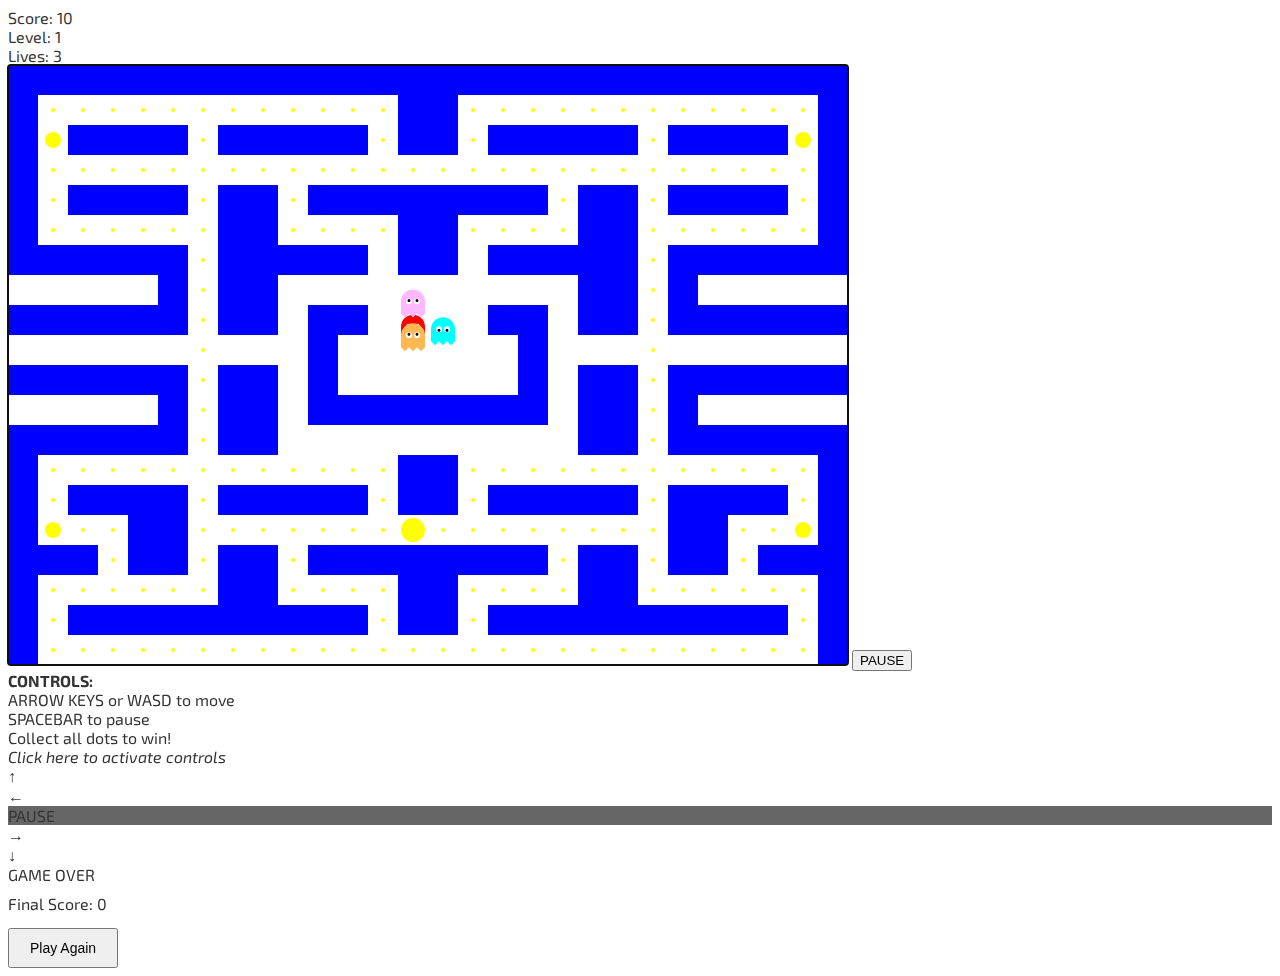
<file: index.html>
<!DOCTYPE html>
<html lang="en">
<head>
    <meta charset="UTF-8">
    <meta name="viewport" content="width=device-width, initial-scale=1.0">
    <title>Pac-Man Arcade</title>
    <link rel="preconnect" href="https://fonts.googleapis.com">
    <link rel="preconnect" href="https://fonts.gstatic.com" crossorigin>
    <link href="https://fonts.googleapis.com/css2?family=Press+Start+2P&display=swap" rel="stylesheet">
    <link rel="stylesheet" href="style.css">
</head>
<body>
    <div id="arcade-machine">
        <div id="crt-container">
            <div id="scanline-overlay"></div>
            <div id="glass-overlay"></div>
            <div id="gameContainer">
                <div id="gameInfo">
                    <div>Score: <span id="score">0</span></div>
                    <div>Level: <span id="level">1</span></div>
                    <div>Lives: <span id="lives">3</span></div>
                </div>
                
                <canvas id="gameCanvas" width="840" height="600" tabindex="0"></canvas>
                
                <button id="pauseBtn" onclick="togglePause()">PAUSE</button>
                
                <div id="controls">
                    <strong>CONTROLS:</strong><br>
                    ARROW KEYS or WASD to move<br>
                    SPACEBAR to pause<br>
                    Collect all dots to win!<br>
                    <em>Click here to activate controls</em>
                </div>
                
                <div id="mobileControls">
                    <div></div>
                    <div class="control-btn" ontouchstart="handleTouch(event, 0, -1)" onmousedown="handleTouch(event, 0, -1)">↑</div>
                    <div></div>
                    <div class="control-btn" ontouchstart="handleTouch(event, -1, 0)" onmousedown="handleTouch(event, -1, 0)">←</div>
                    <div class="control-btn" onclick="togglePause()" style="background: #666; font-size: 16px;">PAUSE</div>
                    <div class="control-btn" ontouchstart="handleTouch(event, 1, 0)" onmousedown="handleTouch(event, 1, 0)">→</div>
                    <div></div>
                    <div class="control-btn" ontouchstart="handleTouch(event, 0, 1)" onmousedown="handleTouch(event, 0, 1)">↓</div>
                    <div></div>
                </div>
            </div>
        </div>
    </div>
    
    <div id="gameOver">
        <div id="gameOverText">GAME OVER</div>
        <div style="font-size: 16px; margin-top: 10px;">Final Score: <span id="finalScore">0</span></div>
        <button id="restartBtn" style="margin-top: 15px; padding: 10px 20px; font-size: 14px;">Play Again</button>
    </div>

    <script src="script.js"></script>
</body>
</html>
</file>
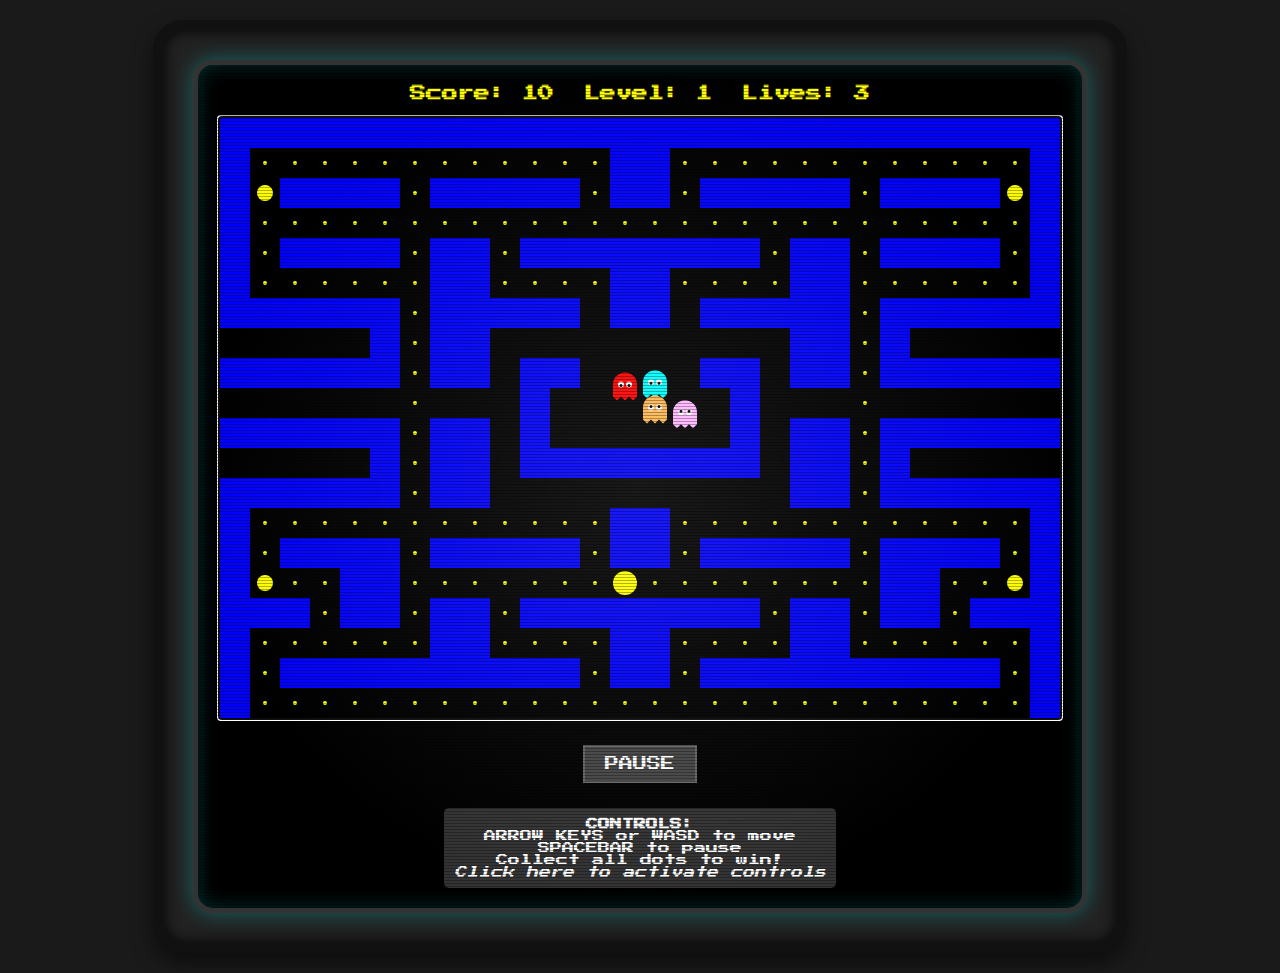
<file: ai_studio_code (15).html>
<!DOCTYPE html>
<html lang="en">
<head>
    <meta charset="UTF-8">
    <meta name="viewport" content="width=device-width, initial-scale=1.0">
    <title>Pac-Man Arcade</title>
    <link rel="preconnect" href="https://fonts.googleapis.com">
    <link rel="preconnect" href="https://fonts.gstatic.com" crossorigin>
    <link href="https://fonts.googleapis.com/css2?family=Press+Start+2P&display=swap" rel="stylesheet">
    <style>
        body {
            margin: 0;
            padding: 20px;
            background: #1a1a1a;
            color: #ffff00;
            font-family: 'Press Start 2P', cursive;
            display: flex;
            justify-content: center;
            align-items: center;
            min-height: 100vh;
            user-select: none;
        }

        #arcade-machine {
            background: #222;
            padding: 30px;
            border-radius: 30px;
            box-shadow: 0 10px 20px rgba(0,0,0,0.5), inset 0 0 15px #000;
            border: 10px solid #111;
        }

        #crt-container {
            position: relative;
            background: #000;
            border-radius: 20px;
            box-shadow: 0 0 20px rgba(0, 255, 255, 0.3), inset 0 0 20px rgba(0, 255, 255, 0.2);
            padding: 20px;
            border: 5px solid #333;
        }

        #scanline-overlay {
            position: absolute;
            top: 0;
            left: 0;
            width: 100%;
            height: 100%;
            background: repeating-linear-gradient(
                0deg,
                rgba(0, 0, 0, 0.3) 0,
                rgba(0, 0, 0, 0.3) 1px,
                transparent 1px,
                transparent 3px
            );
            pointer-events: none;
            z-index: 10;
            border-radius: 20px;
        }

        #glass-overlay {
            position: absolute;
            top: 0;
            left: 0;
            width: 100%;
            height: 100%;
            background: radial-gradient(
                ellipse at center,
                rgba(255, 255, 255, 0.1) 0%,
                rgba(255, 255, 255, 0) 70%
            );
            border-radius: 20px;
            pointer-events: none;
            z-index: 9;
        }

        #gameContainer {
            display: flex;
            flex-direction: column;
            align-items: center;
            gap: 15px;
        }

        #gameCanvas {
            border: 2px solid #0000ff;
            background: #000;
        }

        #gameInfo {
            display: flex;
            gap: 30px;
            font-size: 16px;
            font-weight: bold;
        }

        #controls {
            text-align: center;
            font-size: 12px;
            color: #fff;
            margin-top: 10px;
            background: #333;
            padding: 10px;
            border-radius: 5px;
        }

        #mobileControls {
            display: none;
            grid-template-columns: repeat(3, 80px);
            grid-template-rows: repeat(3, 80px);
            gap: 10px;
            margin-top: 20px;
        }

        .control-btn {
            background: #444;
            border: 3px solid #666;
            color: #fff;
            font-size: 24px;
            font-weight: bold;
            cursor: pointer;
            user-select: none;
            display: flex;
            align-items: center;
            justify-content: center;
            border-radius: 10px;
            touch-action: manipulation;
        }

        .control-btn:active {
            background: #666;
            border-color: #888;
            transform: scale(0.95);
        }

        #pauseBtn {
            background: #444;
            border: 2px solid #666;
            color: #fff;
            padding: 10px 20px;
            font-size: 14px;
            cursor: pointer;
            margin-top: 10px;
            font-family: 'Press Start 2P', cursive;
        }

        #gameOver {
            position: absolute;
            top: 50%;
            left: 50%;
            transform: translate(-50%, -50%);
            background: rgba(0, 0, 0, 0.9);
            color: #ffff00;
            padding: 30px;
            text-align: center;
            border: 3px solid #ffff00;
            font-size: 20px;
            display: none;
        }

        @media (max-width: 900px) {
            #mobileControls {
                display: grid;
            }
            
            #controls {
                display: none;
            }
            
            #gameCanvas {
                max-width: 100vw;
                max-height: 50vh;
                width: auto;
                height: auto;
            }
            
            body {
                padding: 10px;
            }

            #arcade-machine {
                padding: 15px;
            }
        }
    </style>
</head>
<body>
    <div id="arcade-machine">
        <div id="crt-container">
            <div id="scanline-overlay"></div>
            <div id="glass-overlay"></div>
            <div id="gameContainer">
                <div id="gameInfo">
                    <div>Score: <span id="score">0</span></div>
                    <div>Level: <span id="level">1</span></div>
                    <div>Lives: <span id="lives">3</span></div>
                </div>
                
                <canvas id="gameCanvas" width="840" height="600"></canvas>
                
                <button id="pauseBtn" onclick="togglePause()">PAUSE</button>
                
                <div id="controls">
                    <strong>CONTROLS:</strong><br>
                    ARROW KEYS or WASD to move<br>
                    SPACEBAR to pause<br>
                    Collect all dots to win!<br>
                    <em>Click here to activate controls</em>
                </div>
                
                <div id="mobileControls">
                    <div></div>
                    <div class="control-btn" ontouchstart="handleTouch(event, 0, -1)" onmousedown="handleTouch(event, 0, -1)">↑</div>
                    <div></div>
                    <div class="control-btn" ontouchstart="handleTouch(event, -1, 0)" onmousedown="handleTouch(event, -1, 0)">←</div>
                    <div class="control-btn" onclick="togglePause()" style="background: #666; font-size: 16px;">PAUSE</div>
                    <div class="control-btn" ontouchstart="handleTouch(event, 1, 0)" onmousedown="handleTouch(event, 1, 0)">→</div>
                    <div></div>
                    <div class="control-btn" ontouchstart="handleTouch(event, 0, 1)" onmousedown="handleTouch(event, 0, 1)">↓</div>
                    <div></div>
                </div>
            </div>
        </div>
    </div>
    
    <div id="gameOver">
        <div id="gameOverText">GAME OVER</div>
        <div style="font-size: 16px; margin-top: 10px;">Final Score: <span id="finalScore">0</span></div>
        <button onclick="restartGame()" style="margin-top: 15px; padding: 10px 20px; font-size: 14px; font-family: 'Press Start 2P', cursive;">Play Again</button>
    </div>

    <script>
        const canvas = document.getElementById('gameCanvas');
        const ctx = canvas.getContext('2d');
        
        // Game constants
        const CELL_SIZE = 30;
        const ROWS = 20;
        const COLS = 28;
        
        // Game state
        let gameState = 'playing'; // 'playing', 'paused', 'gameOver'
        let score = 0;
        let level = 1;
        let lives = 3;
        let dotsRemaining = 0;
        let powerPelletActive = false;
        let powerPelletTimer = 0;
        
        // Maze layout (1 = wall, 0 = path, 2 = dot, 3 = power pellet)
        const mazeLayout = [
            [1,1,1,1,1,1,1,1,1,1,1,1,1,1,1,1,1,1,1,1,1,1,1,1,1,1,1,1],
            [1,2,2,2,2,2,2,2,2,2,2,2,2,1,1,2,2,2,2,2,2,2,2,2,2,2,2,1],
            [1,3,1,1,1,1,2,1,1,1,1,1,2,1,1,2,1,1,1,1,1,2,1,1,1,1,3,1],
            [1,2,2,2,2,2,2,2,2,2,2,2,2,2,2,2,2,2,2,2,2,2,2,2,2,2,2,1],
            [1,2,1,1,1,1,2,1,1,2,1,1,1,1,1,1,1,1,2,1,1,2,1,1,1,1,2,1],
            [1,2,2,2,2,2,2,1,1,2,2,2,2,1,1,2,2,2,2,1,1,2,2,2,2,2,2,1],
            [1,1,1,1,1,1,2,1,1,1,1,1,0,1,1,0,1,1,1,1,1,2,1,1,1,1,1,1],
            [0,0,0,0,0,1,2,1,1,0,0,0,0,0,0,0,0,0,0,1,1,2,1,0,0,0,0,0],
            [1,1,1,1,1,1,2,1,1,0,1,1,0,0,0,0,1,1,0,1,1,2,1,1,1,1,1,1],
            [0,0,0,0,0,0,2,0,0,0,1,0,0,0,0,0,0,1,0,0,0,2,0,0,0,0,0,0],
            [1,1,1,1,1,1,2,1,1,0,1,0,0,0,0,0,0,1,0,1,1,2,1,1,1,1,1,1],
            [0,0,0,0,0,1,2,1,1,0,1,1,1,1,1,1,1,1,0,1,1,2,1,0,0,0,0,0],
            [1,1,1,1,1,1,2,1,1,0,0,0,0,0,0,0,0,0,0,1,1,2,1,1,1,1,1,1],
            [1,2,2,2,2,2,2,2,2,2,2,2,2,1,1,2,2,2,2,2,2,2,2,2,2,2,2,1],
            [1,2,1,1,1,1,2,1,1,1,1,1,2,1,1,2,1,1,1,1,1,2,1,1,1,1,2,1],
            [1,3,2,2,1,1,2,2,2,2,2,2,2,2,2,2,2,2,2,2,2,2,1,1,2,2,3,1],
            [1,1,1,2,1,1,2,1,1,2,1,1,1,1,1,1,1,1,2,1,1,2,1,1,2,1,1,1],
            [1,2,2,2,2,2,2,1,1,2,2,2,2,1,1,2,2,2,2,1,1,2,2,2,2,2,2,1],
            [1,2,1,1,1,1,1,1,1,1,1,1,2,1,1,2,1,1,1,1,1,1,1,1,1,1,2,1],
            [1,2,2,2,2,2,2,2,2,2,2,2,2,2,2,2,2,2,2,2,2,2,2,2,2,2,2,1],
            [1,1,1,1,1,1,1,1,1,1,1,1,1,1,1,1,1,1,1,1,1,1,1,1,1,1,1,1]
        ];
        
        // Initialize maze for current level
        let maze = JSON.parse(JSON.stringify(mazeLayout));
        
        // Pac-Man object - start at proper grid position
        const pacman = {
            x: 13,  // Grid position, not pixel position
            y: 15,
            dx: 0,
            dy: 0,
            nextDx: 0,
            nextDy: 0,
            mouthOpen: true,
            mouthTimer: 0
        };
        
        // Ghost objects - start at proper grid positions
        const ghosts = [
            { x: 13, y: 9, dx: 0, dy: -1, color: '#ff0000', mode: 'chase', vulnerable: false, name: 'blinky' },
            { x: 13, y: 9, dx: 0, dy: 1, color: '#ffb8ff', mode: 'chase', vulnerable: false, name: 'pinky' },
            { x: 14, y: 9, dx: 0, dy: -1, color: '#00ffff', mode: 'chase', vulnerable: false, name: 'inky' },
            { x: 12, y: 9, dx: 0, dy: 1, color: '#ffb852', mode: 'chase', vulnerable: false, name: 'clyde' }
        ];
        
        // Initialize dots counter
        function countDots() {
            dotsRemaining = 0;
            for (let row = 0; row < ROWS; row++) {
                for (let col = 0; col < COLS; col++) {
                    if (maze[row][col] === 2 || maze[row][col] === 3) {
                        dotsRemaining++;
                    }
                }
            }
        }
        
        // Initialize game
        function initGame() {
            countDots();
            updateUI();
        }
        
        // Update UI elements
        function updateUI() {
            document.getElementById('score').textContent = score;
            document.getElementById('level').textContent = level;
            document.getElementById('lives').textContent = lives;
        }
        
        // Handle keyboard input
        document.addEventListener('keydown', (e) => {
            if (gameState !== 'playing') return;
            
            switch(e.key) {
                case 'ArrowUp':
                case 'w':
                case 'W':
                    e.preventDefault();
                    setDirection(0, -1);
                    break;
                case 'ArrowDown':
                case 's':
                case 'S':
                    e.preventDefault();
                    setDirection(0, 1);
                    break;
                case 'ArrowLeft':
                case 'a':
                case 'A':
                    e.preventDefault();
                    setDirection(-1, 0);
                    break;
                case 'ArrowRight':
                case 'd':
                case 'D':
                    e.preventDefault();
                    setDirection(1, 0);
                    break;
                case ' ':
                    e.preventDefault();
                    togglePause();
                    break;
            }
        });
        
        // Make sure the canvas can receive focus
        canvas.setAttribute('tabindex', '0');
        canvas.focus();
        
        // Set direction for Pac-Man
        function setDirection(dx, dy) {
            if (gameState !== 'playing') return;
            pacman.nextDx = dx;
            pacman.nextDy = dy;
        }
        
        // Handle mobile controls
        function handleTouch(event, dx, dy) {
            event.preventDefault();
            event.stopPropagation();
            setDirection(dx, dy);
        }
        
        // Prevent default touch behaviors
        document.addEventListener('touchstart', function(e) {
            if (e.target.classList.contains('control-btn')) {
                e.preventDefault();
            }
        }, { passive: false });
        
        document.addEventListener('touchmove', function(e) {
            e.preventDefault();
        }, { passive: false });
        
        document.addEventListener('touchend', function(e) {
            if (e.target.classList.contains('control-btn')) {
                e.preventDefault();
            }
        }, { passive: false });
        
        // Check if position is valid (not a wall) - grid-based
        function isValidPosition(x, y) {
            const col = Math.round(x);
            const row = Math.round(y);
            
            // Handle tunnel areas
            if (row >= 0 && row < ROWS && (col < 0 || col >= COLS)) {
                return true; // Allow tunnel movement
            }
            
            if (row < 0 || row >= ROWS || col < 0 || col >= COLS) {
                return false;
            }
            
            return maze[row][col] !== 1;
        }
        
        // Handle tunnel movement
        function handleTunnel(entity) {
            if (entity.x < -0.5) {
                entity.x = COLS - 0.5;
            } else if (entity.x > COLS - 0.5) {
                entity.x = -0.5;
            }
        }
        
        // Move Pac-Man with grid-aligned movement
        function movePacman() {
            const speed = 0.1; // Slower, more controlled movement
            
            // Try to change direction at intersections
            if (pacman.nextDx !== 0 || pacman.nextDy !== 0) {
                // Check if we're close enough to grid center to change direction
                const atGridCenter = Math.abs(pacman.x - Math.round(pacman.x)) < 0.1 && 
                                   Math.abs(pacman.y - Math.round(pacman.y)) < 0.1;
                
                if (atGridCenter) {
                    const nextX = Math.round(pacman.x) + pacman.nextDx;
                    const nextY = Math.round(pacman.y) + pacman.nextDy;
                    
                    if (isValidPosition(nextX, nextY)) {
                        // Snap to grid center before changing direction
                        pacman.x = Math.round(pacman.x);
                        pacman.y = Math.round(pacman.y);
                        pacman.dx = pacman.nextDx;
                        pacman.dy = pacman.nextDy;
                        pacman.nextDx = 0;
                        pacman.nextDy = 0;
                    }
                }
            }
            
            // Move in current direction
            if (pacman.dx !== 0 || pacman.dy !== 0) {
                const nextX = pacman.x + pacman.dx * speed;
                const nextY = pacman.y + pacman.dy * speed;
                
                if (isValidPosition(nextX, nextY)) {
                    pacman.x = nextX;
                    pacman.y = nextY;
                } else {
                    // Stop and snap to grid when hitting wall
                    pacman.x = Math.round(pacman.x);
                    pacman.y = Math.round(pacman.y);
                    pacman.dx = 0;
                    pacman.dy = 0;
                }
            }
            
            // Handle tunnel
            handleTunnel(pacman);
            
            // Animate mouth
            pacman.mouthTimer++;
            if (pacman.mouthTimer > 8) {
                pacman.mouthOpen = !pacman.mouthOpen;
                pacman.mouthTimer = 0;
            }
        }
        
        // Move ghosts with grid-aligned movement
        function moveGhosts() {
            ghosts.forEach(ghost => {
                const speed = ghost.vulnerable ? 0.06 : 0.08;
                
                // Check if we're at an intersection (grid-aligned position)
                const atGridCenter = Math.abs(ghost.x - Math.round(ghost.x)) < 0.1 && 
                                   Math.abs(ghost.y - Math.round(ghost.y)) < 0.1;
                
                // If at intersection or blocked, consider changing direction
                const nextX = ghost.x + ghost.dx * speed;
                const nextY = ghost.y + ghost.dy * speed;
                const blocked = !isValidPosition(nextX, nextY);
                
                if (blocked || (atGridCenter && Math.random() < 0.2)) {
                    // Snap to grid center
                    ghost.x = Math.round(ghost.x);
                    ghost.y = Math.round(ghost.y);
                    
                    const directions = [
                        { dx: 0, dy: -1 },  // Up
                        { dx: 1, dy: 0 },   // Right  
                        { dx: 0, dy: 1 },   // Down
                        { dx: -1, dy: 0 }   // Left
                    ];
                    
                    // Find valid directions
                    const validDirections = [];
                    
                    directions.forEach(dir => {
                        const testX = ghost.x + dir.dx;
                        const testY = ghost.y + dir.dy;
                        const isValid = isValidPosition(testX, testY);
                        const isReverse = (dir.dx === -ghost.dx && dir.dy === -ghost.dy);
                        
                        if (isValid && (!isReverse || blocked)) {
                            validDirections.push(dir);
                        }
                    });
                    
                    if (validDirections.length > 0) {
                        let chosenDirection = validDirections[0];
                        
                        if (ghost.vulnerable) {
                            // When vulnerable, move away from Pac-Man
                            let bestDistance = -1;
                            validDirections.forEach(dir => {
                                const newX = ghost.x + dir.dx;
                                const newY = ghost.y + dir.dy;
                                const dist = Math.abs(newX - pacman.x) + Math.abs(newY - pacman.y);
                                
                                if (dist > bestDistance) {
                                    bestDistance = dist;
                                    chosenDirection = dir;
                                }
                            });
                        } else {
                            // When not vulnerable, move toward Pac-Man
                            let bestDistance = 1000;
                            validDirections.forEach(dir => {
                                const newX = ghost.x + dir.dx;
                                const newY = ghost.y + dir.dy;
                                const dist = Math.abs(newX - pacman.x) + Math.abs(newY - pacman.y);
                                
                                if (dist < bestDistance) {
                                    bestDistance = dist;
                                    chosenDirection = dir;
                                }
                            });
                        }
                        
                        ghost.dx = chosenDirection.dx;
                        ghost.dy = chosenDirection.dy;
                    }
                }
                
                // Move ghost
                if (ghost.dx !== 0 || ghost.dy !== 0) {
                    const moveX = ghost.x + ghost.dx * speed;
                    const moveY = ghost.y + ghost.dy * speed;
                    
                    if (isValidPosition(moveX, moveY)) {
                        ghost.x = moveX;
                        ghost.y = moveY;
                    } else {
                        // Stop and snap to grid if blocked
                        ghost.x = Math.round(ghost.x);
                        ghost.y = Math.round(ghost.y);
                        ghost.dx = 0;
                        ghost.dy = 0;
                    }
                }
                
                // Handle tunnel movement
                handleTunnel(ghost);
            });
        }
        
        // Check collisions
        function checkCollisions() {
            const pacmanCol = Math.floor(pacman.x);
            const pacmanRow = Math.floor(pacman.y);
            
            // Check dot collection
            if (maze[pacmanRow] && maze[pacmanRow][pacmanCol] === 2) {
                maze[pacmanRow][pacmanCol] = 0;
                score += 10;
                dotsRemaining--;
                updateUI();
            }
            
            // Check power pellet collection
            if (maze[pacmanRow] && maze[pacmanRow][pacmanCol] === 3) {
                maze[pacmanRow][pacmanCol] = 0;
                score += 50;
                dotsRemaining--;
                powerPelletActive = true;
                powerPelletTimer = 300; // 5 seconds at 60 FPS
                
                // Make all ghosts vulnerable
                ghosts.forEach(ghost => {
                    ghost.vulnerable = true;
                });
                
                updateUI();
            }
            
            // Check ghost collisions
            ghosts.forEach((ghost, index) => {
                const distance = Math.sqrt(
                    Math.pow(ghost.x - pacman.x, 2) + 
                    Math.pow(ghost.y - pacman.y, 2)
                );
                
                if (distance < 0.6) {
                    if (ghost.vulnerable) {
                        // Eat ghost
                        score += 200;
                        ghost.vulnerable = false;
                        ghost.x = 13.5;
                        ghost.y = 9;
                        updateUI();
                    } else {
                        // Lose life
                        lives--;
                        updateUI();
                        
                        if (lives <= 0) {
                            gameOver();
                        } else {
                            resetPositions();
                        }
                    }
                }
            });
        }
        
        // Reset positions after losing a life
        function resetPositions() {
            pacman.x = 13;  // Grid position
            pacman.y = 15;
            pacman.dx = 0;
            pacman.dy = 0;
            pacman.nextDx = 0;
            pacman.nextDy = 0;
            
            ghosts.forEach((ghost, index) => {
                ghost.x = 13 + (index - 1.5) * 0.5;  // Slight offset for each ghost
                ghost.y = 9;
                ghost.dx = 0;
                ghost.dy = index % 2 === 0 ? -1 : 1;
                ghost.vulnerable = false;
            });
            
            powerPelletActive = false;
            powerPelletTimer = 0;
        }
        
        // Handle power pellet timer
        function updatePowerPellet() {
            if (powerPelletActive) {
                powerPelletTimer--;
                if (powerPelletTimer <= 0) {
                    powerPelletActive = false;
                    ghosts.forEach(ghost => {
                        ghost.vulnerable = false;
                    });
                }
            }
        }
        
        // Check level completion
        function checkLevelComplete() {
            if (dotsRemaining === 0) {
                level++;
                updateUI();
                resetLevel();
            }
        }
        
        // Reset level
        function resetLevel() {
            maze = JSON.parse(JSON.stringify(mazeLayout));
            countDots();
            resetPositions();
        }
        
        // Game over
        function gameOver() {
            gameState = 'gameOver';
            document.getElementById('finalScore').textContent = score;
            document.getElementById('gameOver').style.display = 'block';
        }
        
        // Restart game
        function restartGame() {
            gameState = 'playing';
            score = 0;
            level = 1;
            lives = 3;
            powerPelletActive = false;
            powerPelletTimer = 0;
            document.getElementById('gameOver').style.display = 'none';
            resetLevel();
            updateUI();
        }
        
        // Toggle pause
        function togglePause() {
            if (gameState === 'playing') {
                gameState = 'paused';
                document.getElementById('pauseBtn').textContent = 'RESUME';
            } else if (gameState === 'paused') {
                gameState = 'playing';
                document.getElementById('pauseBtn').textContent = 'PAUSE';
            }
        }
        
        // Draw functions
        function drawMaze() {
            ctx.strokeStyle = '#0000ff';
            ctx.lineWidth = 2;
            
            for (let row = 0; row < ROWS; row++) {
                for (let col = 0; col < COLS; col++) {
                    const x = col * CELL_SIZE;
                    const y = row * CELL_SIZE;
                    
                    if (maze[row][col] === 1) {
                        ctx.fillStyle = '#0000ff';
                        ctx.fillRect(x, y, CELL_SIZE, CELL_SIZE);
                    } else if (maze[row][col] === 2) {
                        ctx.fillStyle = '#ffff00';
                        ctx.beginPath();
                        ctx.arc(x + CELL_SIZE/2, y + CELL_SIZE/2, 2, 0, Math.PI * 2);
                        ctx.fill();
                    } else if (maze[row][col] === 3) {
                        ctx.fillStyle = '#ffff00';
                        ctx.beginPath();
                        ctx.arc(x + CELL_SIZE/2, y + CELL_SIZE/2, 8, 0, Math.PI * 2);
                        ctx.fill();
                    }
                }
            }
        }
        
        function drawPacman() {
            // Convert grid position to pixel position and center in cell
            const x = pacman.x * CELL_SIZE + CELL_SIZE / 2;
            const y = pacman.y * CELL_SIZE + CELL_SIZE / 2;
            
            ctx.fillStyle = '#ffff00';
            ctx.beginPath();
            
            if (pacman.mouthOpen && (pacman.dx !== 0 || pacman.dy !== 0)) {
                let startAngle = 0;
                let endAngle = Math.PI * 2;
                
                if (pacman.dx > 0) { // Right
                    startAngle = 0.2 * Math.PI;
                    endAngle = 1.8 * Math.PI;
                } else if (pacman.dx < 0) { // Left
                    startAngle = 1.2 * Math.PI;
                    endAngle = 0.8 * Math.PI;
                } else if (pacman.dy > 0) { // Down
                    startAngle = 1.7 * Math.PI;
                    endAngle = 1.3 * Math.PI;
                } else if (pacman.dy < 0) { // Up
                    startAngle = 0.7 * Math.PI;
                    endAngle = 0.3 * Math.PI;
                }
                
                ctx.arc(x, y, 12, startAngle, endAngle);
                ctx.lineTo(x, y);
            } else {
                ctx.arc(x, y, 12, 0, Math.PI * 2);
            }
            
            ctx.fill();
        }
        
        function drawGhosts() {
            ghosts.forEach(ghost => {
                // Convert grid position to pixel position and center in cell
                const x = ghost.x * CELL_SIZE + CELL_SIZE / 2;
                const y = ghost.y * CELL_SIZE + CELL_SIZE / 2;
                
                if (ghost.vulnerable) {
                    ctx.fillStyle = powerPelletTimer > 60 ? '#0000ff' : (powerPelletTimer % 20 < 10 ? '#0000ff' : '#ffffff');
                } else {
                    ctx.fillStyle = ghost.color;
                }
                
                // Ghost body
                ctx.beginPath();
                ctx.arc(x, y - 4, 12, Math.PI, 0);
                ctx.lineTo(x + 12, y + 8);
                ctx.lineTo(x + 8, y + 12);
                ctx.lineTo(x + 4, y + 8);
                ctx.lineTo(x, y + 12);
                ctx.lineTo(x - 4, y + 8);
                ctx.lineTo(x - 8, y + 12);
                ctx.lineTo(x - 12, y + 8);
                ctx.closePath();
                ctx.fill();
                
                // Eyes
                ctx.fillStyle = '#ffffff';
                ctx.beginPath();
                ctx.arc(x - 4, y - 4, 3, 0, Math.PI * 2);
                ctx.arc(x + 4, y - 4, 3, 0, Math.PI * 2);
                ctx.fill();
                
                if (!ghost.vulnerable) {
                    ctx.fillStyle = '#000000';
                    ctx.beginPath();
                    ctx.arc(x - 4 + ghost.dx, y - 4 + ghost.dy, 1.5, 0, Math.PI * 2);
                    ctx.arc(x + 4 + ghost.dx, y - 4 + ghost.dy, 1.5, 0, Math.PI * 2);
                    ctx.fill();
                }
            });
        }
        
        // Main game loop
        function gameLoop() {
            // Clear canvas
            ctx.clearRect(0, 0, canvas.width, canvas.height);
            
            if (gameState === 'playing') {
                // Update game logic
                movePacman();
                moveGhosts();
                checkCollisions();
                updatePowerPellet();
                checkLevelComplete();
            }
            
            // Draw everything
            drawMaze();
            drawPacman();
            drawGhosts();
            
            // Draw pause overlay
            if (gameState === 'paused') {
                ctx.fillStyle = 'rgba(0, 0, 0, 0.7)';
                ctx.fillRect(0, 0, canvas.width, canvas.height);
                ctx.fillStyle = '#ffff00';
                ctx.font = "36px 'Press Start 2P', cursive";
                ctx.textAlign = 'center';
                ctx.fillText('PAUSED', canvas.width / 2, canvas.height / 2);
                ctx.textAlign = 'left';
            }
            
            requestAnimationFrame(gameLoop);
        }
        
        // Touch controls for mobile
        document.addEventListener('touchmove', function(e) {
            if (!e.target.classList.contains('control-btn')) {
                e.preventDefault();
            }
        }, { passive: false });
        
        // Start the game
        initGame();
        gameLoop();
    </script>
</body>
</html>
</file>
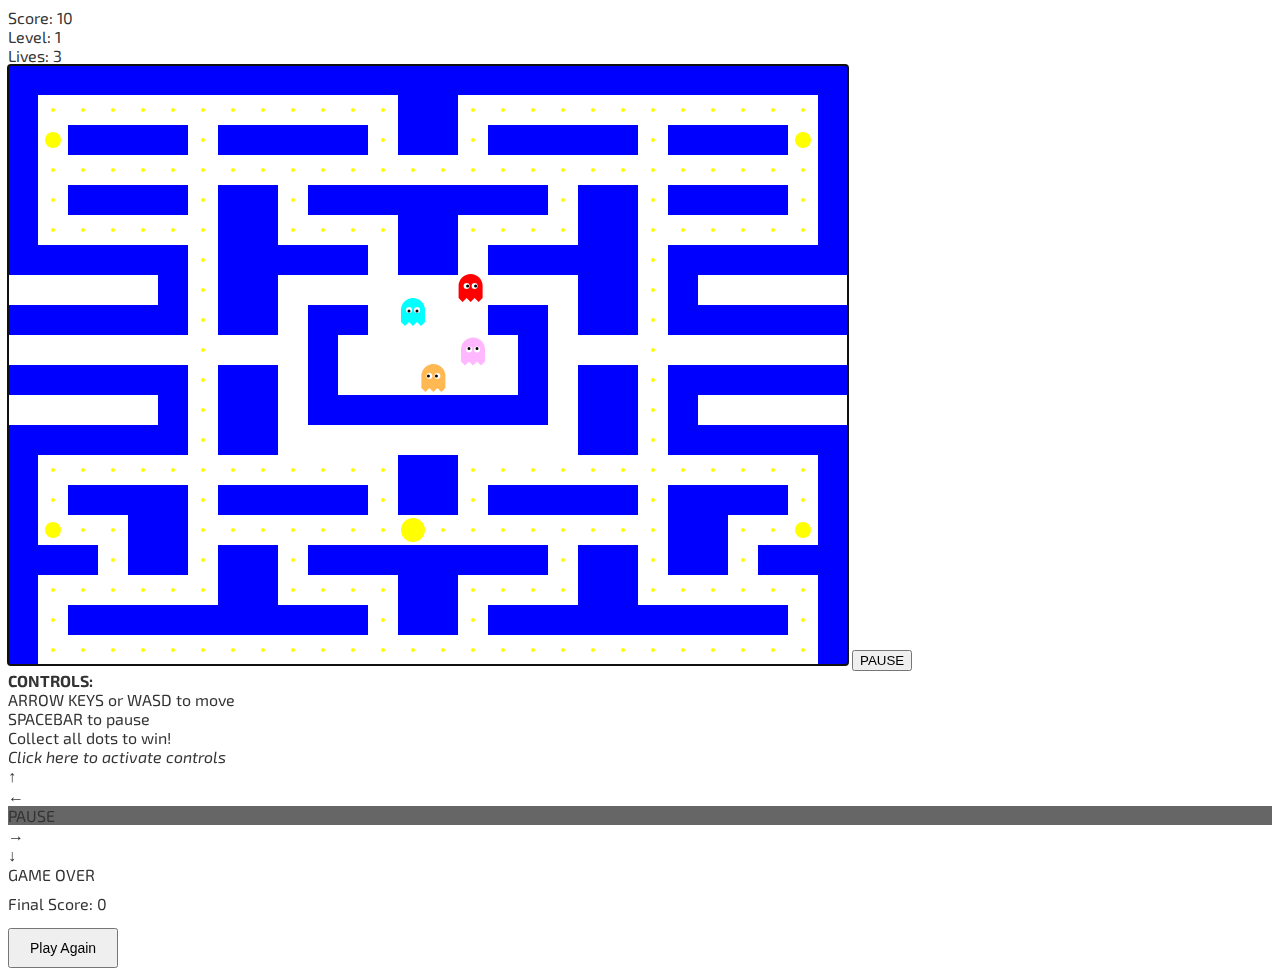
<file: ai_studio_code (16).html>
<!DOCTYPE html>
<html lang="en">
<head>
    <meta charset="UTF-8">
    <meta name="viewport" content="width=device-width, initial-scale=1.0">
    <title>Pac-Man Arcade</title>
    <link rel="preconnect" href="https://fonts.googleapis.com">
    <link rel="preconnect" href="https://fonts.gstatic.com" crossorigin>
    <link href="https://fonts.googleapis.com/css2?family=Press+Start+2P&display=swap" rel="stylesheet">
    <link rel="stylesheet" href="style.css">
</head>
<body>
    <div id="arcade-machine">
        <div id="crt-container">
            <div id="scanline-overlay"></div>
            <div id="glass-overlay"></div>
            <div id="gameContainer">
                <div id="gameInfo">
                    <div>Score: <span id="score">0</span></div>
                    <div>Level: <span id="level">1</span></div>
                    <div>Lives: <span id="lives">3</span></div>
                </div>
                
                <canvas id="gameCanvas" width="840" height="600" tabindex="0"></canvas>
                
                <button id="pauseBtn" onclick="togglePause()">PAUSE</button>
                
                <div id="controls">
                    <strong>CONTROLS:</strong><br>
                    ARROW KEYS or WASD to move<br>
                    SPACEBAR to pause<br>
                    Collect all dots to win!<br>
                    <em>Click here to activate controls</em>
                </div>
                
                <div id="mobileControls">
                    <div></div>
                    <div class="control-btn" ontouchstart="handleTouch(event, 0, -1)" onmousedown="handleTouch(event, 0, -1)">↑</div>
                    <div></div>
                    <div class="control-btn" ontouchstart="handleTouch(event, -1, 0)" onmousedown="handleTouch(event, -1, 0)">←</div>
                    <div class="control-btn" onclick="togglePause()" style="background: #666; font-size: 16px;">PAUSE</div>
                    <div class="control-btn" ontouchstart="handleTouch(event, 1, 0)" onmousedown="handleTouch(event, 1, 0)">→</div>
                    <div></div>
                    <div class="control-btn" ontouchstart="handleTouch(event, 0, 1)" onmousedown="handleTouch(event, 0, 1)">↓</div>
                    <div></div>
                </div>
            </div>
        </div>
    </div>
    
    <div id="gameOver">
        <div id="gameOverText">GAME OVER</div>
        <div style="font-size: 16px; margin-top: 10px;">Final Score: <span id="finalScore">0</span></div>
        <button id="restartBtn" style="margin-top: 15px; padding: 10px 20px; font-size: 14px;">Play Again</button>
    </div>

    <script src="script.js"></script>
</body>
</html>
</file>
<file: style.css>
/* --- Google Fonts & Body --- */
@import url('https://fonts.googleapis.com/css2?family=Exo+2:wght@300;400;700&display=swap');

body {
    font-family: 'Exo 2', sans-serif;
    background-color: #fff;
    color: #333;
}

/* --- General & Reusable Classes --- */
.page-content {
    padding-top: 100px;
}

.page-title {
    font-weight: 700;
    margin-bottom: 2rem;
}

/* --- Header --- */
.navbar-brand {
    font-weight: 700;
    font-size: 1.5rem;
}

.bg-dark-transparent {
    background-color: rgba(0, 0, 0, 0.5) !important;
    backdrop-filter: blur(10px);
}

/* --- Hero Section --- */
.hero-section {
    background: url('https://via.placeholder.com/1920x1080/000/fff?text=AutoPulse') no-repeat center center/cover;
    height: 100vh;
    position: relative;
}

.hero-section::after {
    content: '';
    position: absolute;
    top: 0; left: 0;
    width: 100%; height: 100%;
    background: linear-gradient(to bottom, rgba(0,0,0,0.3), rgba(0,0,0,0.8));
}

.hero-section .container {
    position: relative;
    z-index: 1;
}

/* --- Buttons & Forms --- */
.btn {
    border-radius: 30px;
    padding: 10px 25px;
    font-weight: 700;
    transition: all .3s ease;
}

.btn-primary {
    background-color: #007bff;
    border: none;
}
.btn-primary:hover {
    background-color: #0056b3;
    transform: translateY(-2px);
}

.form-control {
    border-radius: 10px;
    background-color: #f8f9fa;
    border: 1px solid #dee2e6;
}
.form-control:focus {
    box-shadow: 0 0 0 0.25rem rgba(0, 123, 255, 0.25);
    border-color: #007bff;
}

/* --- Product Card --- */
.product-card {
    border: none;
    border-radius: 15px;
    box-shadow: 0 4px 15px rgba(0,0,0,0.05);
    transition: transform .3s ease, box-shadow .3s ease;
    text-align: center;
}

.product-card:hover {
    transform: translateY(-10px);
    box-shadow: 0 8px 30px rgba(0,0,0,0.1);
}
.product-card .card-img-top {
    border-top-left-radius: 15px;
    border-top-right-radius: 15px;
}
.product-card .card-body {
    padding: 1.5rem;
}

/* --- Shop Page --- */
.filter-sidebar {
    background-color: #f8f9fa;
    padding: 20px;
    border-radius: 15px;
}
.pagination .page-item.active .page-link {
    background-color: #007bff;
    border-color: #007bff;
    border-radius: 50%;
}
.pagination .page-link {
    color: #007bff;
    border-radius: 50%;
    margin: 0 5px;
}

/* --- Product Detail Page --- */
.product-thumbnail-gallery .img-thumbnail {
    cursor: pointer;
    opacity: 0.6;
    transition: opacity .3s ease;
    border-radius: 10px;
}
.product-thumbnail-gallery .img-thumbnail:hover, .product-thumbnail-gallery .img-thumbnail.active {
    opacity: 1;
}
.price {
    color: #007bff;
    font-weight: 700;
}
.accordion-button:not(.collapsed) {
    background-color: #e7f1ff;
    color: #007bff;
}

/* --- Footer --- */
footer a {
    text-decoration: none;
}
footer a:hover {
    text-decoration: underline;
}
footer .text-primary {
    color: #007bff !important;
}
</file>
